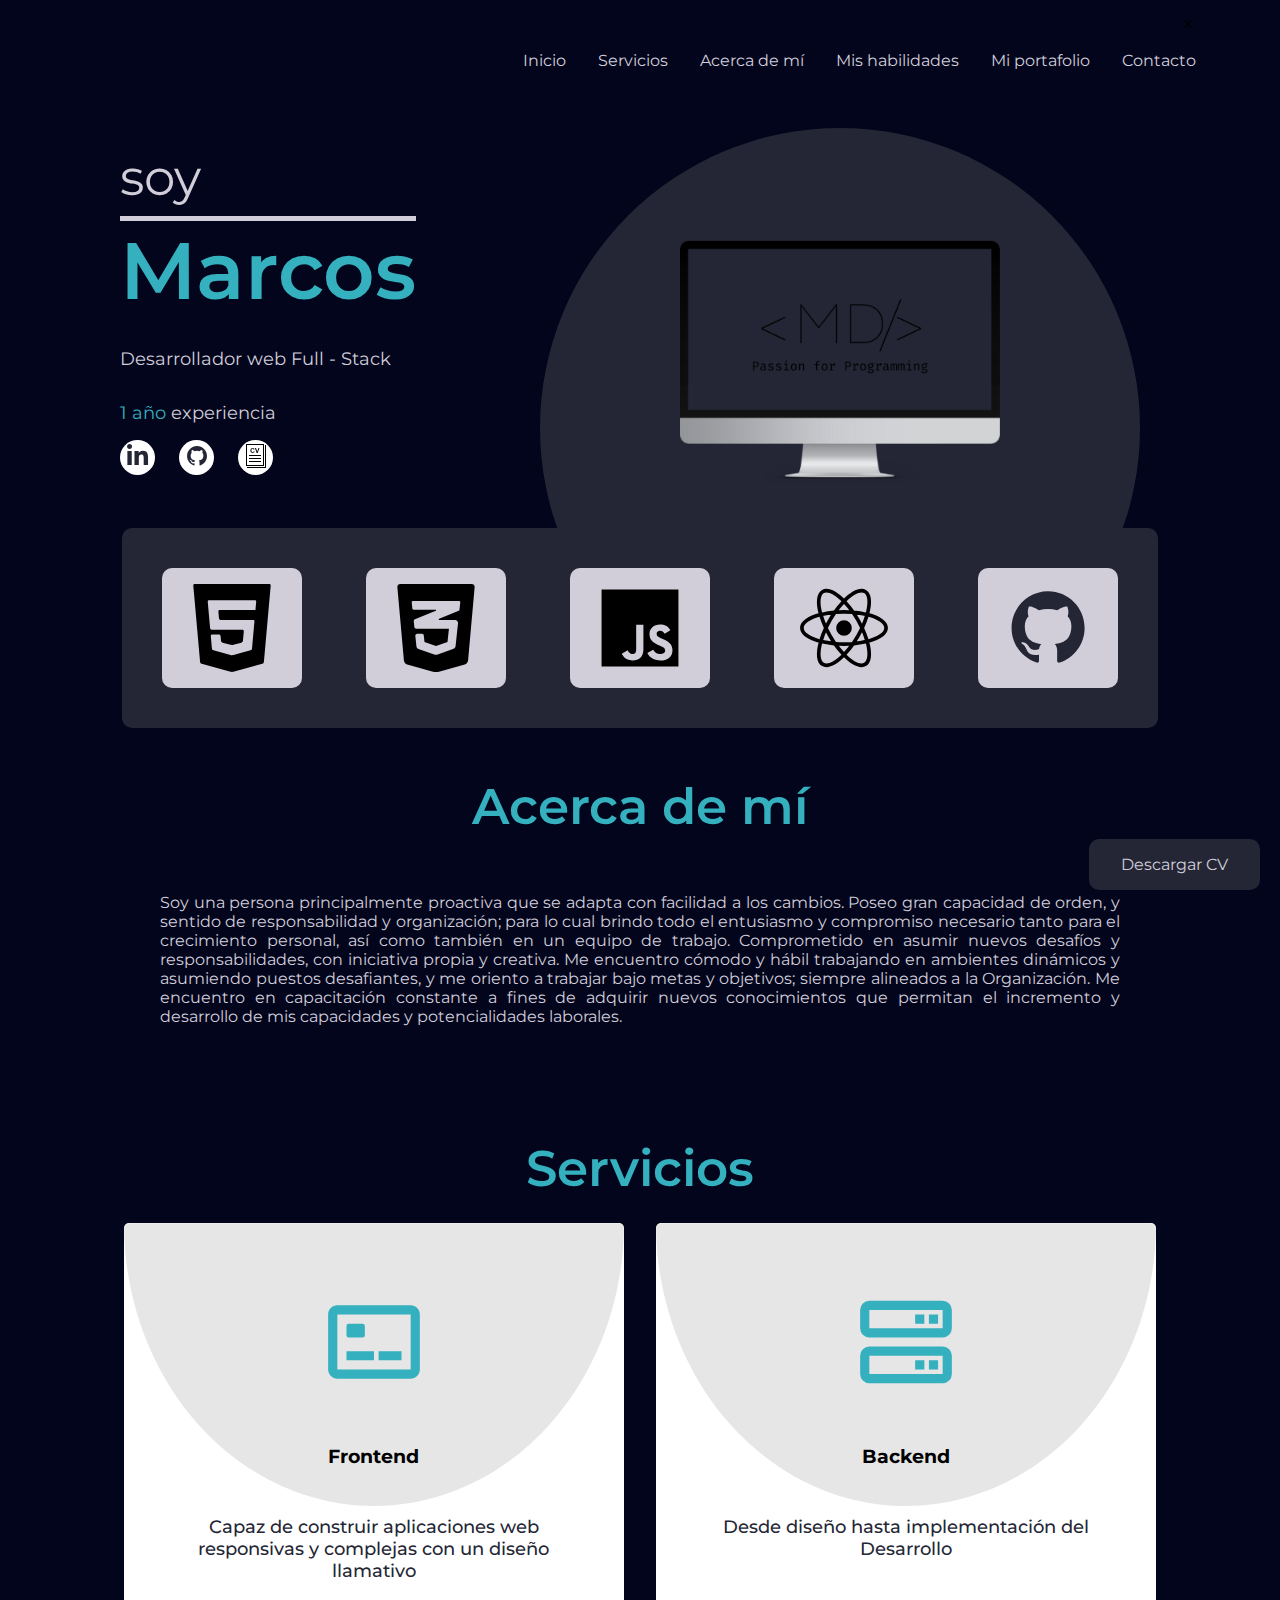
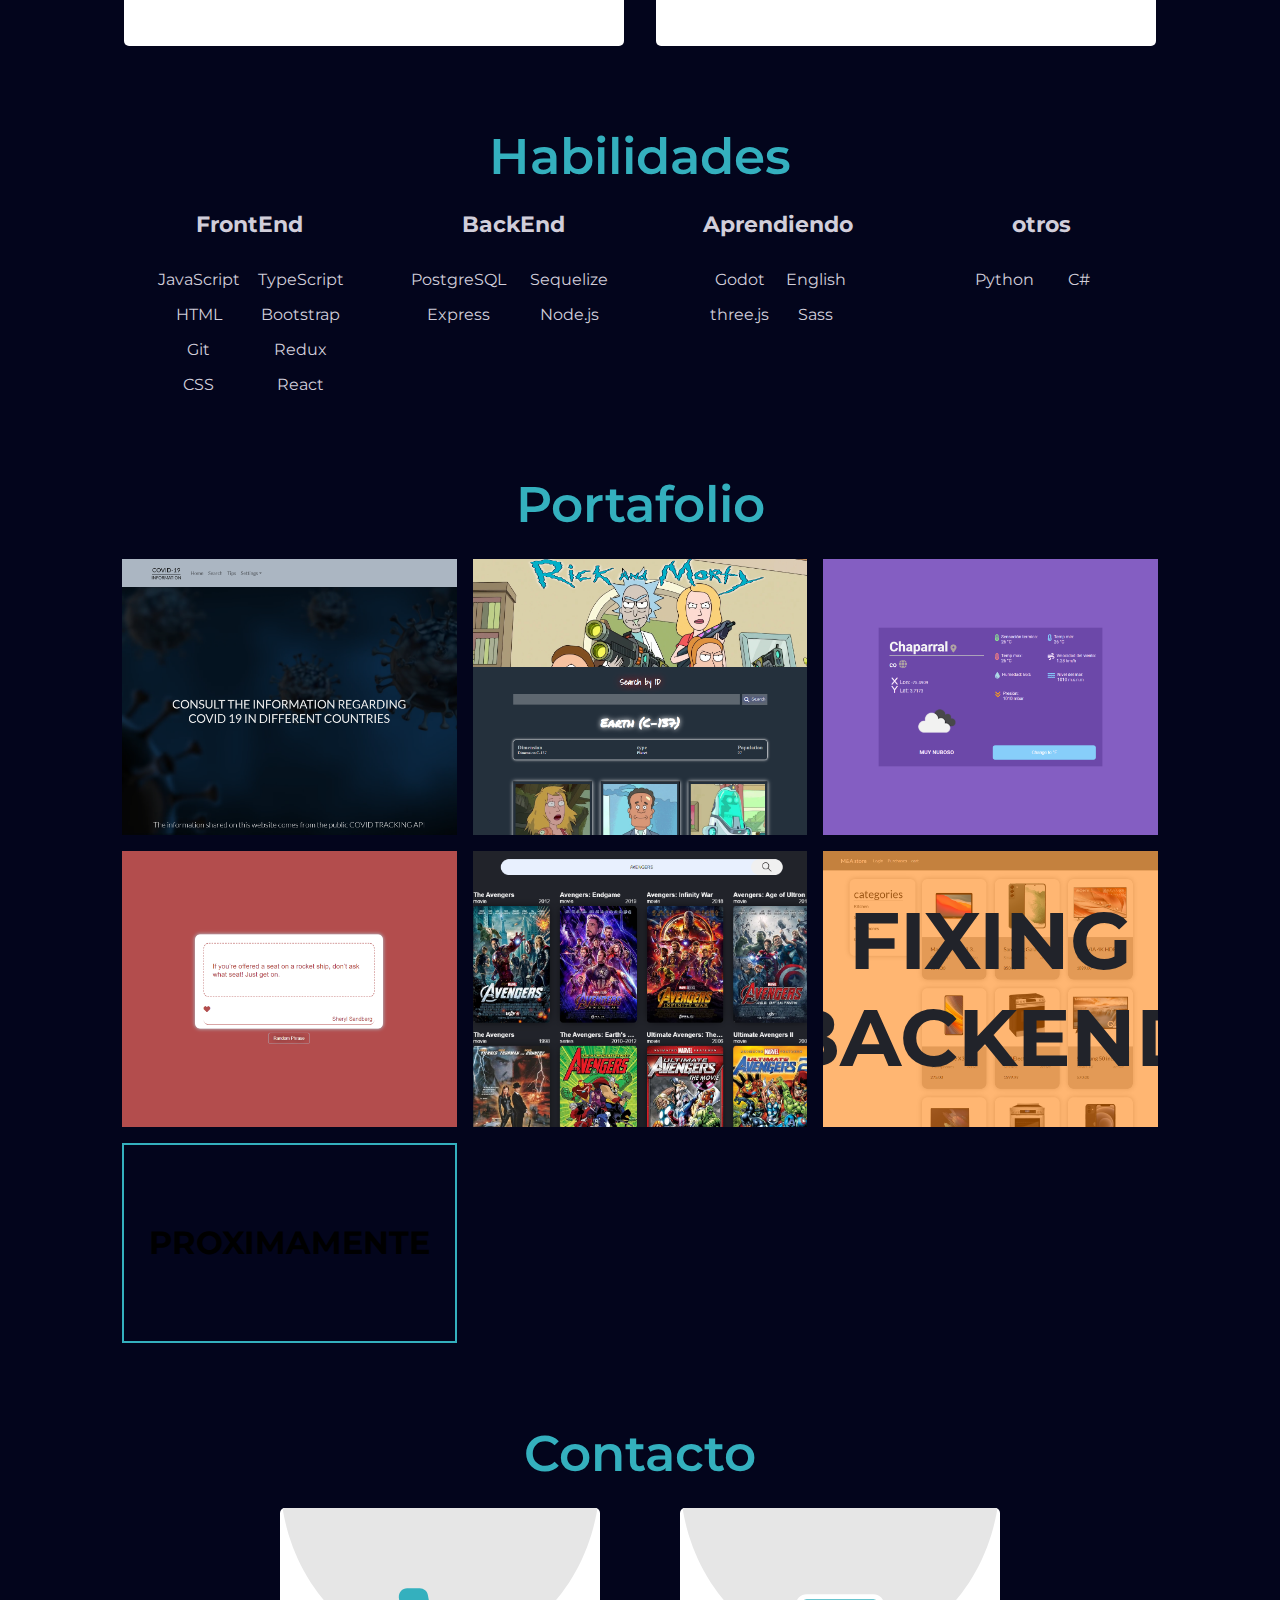
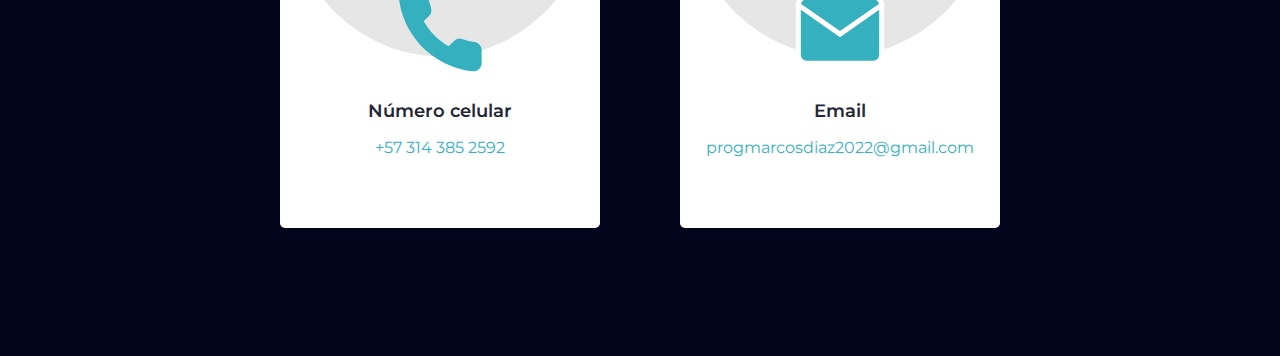
<file: index.html>
<!DOCTYPE html>
<html lang="es">
  <head>
    <meta charset="UTF-8" />
    <meta http-equiv="X-UA-Compatible" content="IE=edge" />
    <meta name="viewport" content="width=device-width, initial-scale=1.0" />
    <link
      href="https://unpkg.com/boxicons@2.1.4/css/boxicons.min.css"
      rel="stylesheet"
    />
    <link rel="stylesheet" href="assets/css/main.css" />
    <link rel="icon" href="./assets/media/img/logo.png" />
    <title>Home - Mi Portafolio</title>
  </head>
  <body>
    <header>
      <div class="container--img__menu">
        <img src="assets/icons/menu.svg" id="img-menu" />
      </div>
      <nav class="navbar" id="navbar">
        <!-- tamaño desktop === bx-sm -->
        <div class="container--close">
          <i class="bx bx-x close-menu" id="close-menu"></i>
        </div>
        <div class="container--menu">
          <ul class="navbar--ul">
            <li><a href="#">Inicio</a></li>
            <li><a href="#services">Servicios</a></li>
            <li><a href="#about-us">Acerca de mí</a></li>
            <li><a href="#skills">Mis habilidades</a></li>
            <li><a href="#portfolio">Mi portafolio</a></li>
            <li><a href="#contact">Contacto</a></li>
          </ul>
          <ul class="menu--networks">
            <a href=""></a>
            <li>
              <a
                href="https://www.linkedin.com/in/marcos-alape-diaz-68997b248/"
                target="_blank"
                ><img src="assets/icons/linkedin.svg"
              /></a>
            </li>
            <li>
              <a href="https://github.com/MarcosDiazYGD" target="_blank"
                ><img src="assets/icons/github.svg" class="icon--github"
              /></a>
            </li>
            <li>
              <a href="./assets/pdf/Marcos_Diaz_CV.pdf" download
                ><img src="assets/icons/cv.svg"
              /></a>
            </li>
          </ul>
        </div>
      </nav>

      <section class="header--information">
        <section class="header--img__perfil">
          <img
            src="assets/media/img/logo.png"
            alt="img perfil"
            id="img-perfil"
            class="img img-perfil"
          />
          <div class="circle-perfil"></div>
        </section>
        <section class="header--information__text">
          <h1>
            soy <br />
            <span class="h1__span">Marcos</span>
          </h1>
          <p class="paragraph profession-paragraph">
            Desarrollador web Full - Stack
          </p>

          <p class="paragraph xp-paragraph">
            <span class="xp__span">1 año</span> experiencia
          </p>

          <ul class="information--ul">
            <li class="infItem infItem1">
              <a
                href="https://www.linkedin.com/in/marcos-alape-diaz-68997b248/"
                target="_blank"
                ><img src="assets/icons/linkedin.svg" alt="red social linkedin"
              /></a>
            </li>
            <li class="infItem infItem2">
              <a href="https://github.com/MarcosDiazYGD" target="_blank">
                <img src="assets/icons/github.svg" alt="red social instagram" />
              </a>
            </li>
            <li class="infItem infItem2">
              <a href="./assets/pdf/Marcos_Diaz_CV.pdf" download>
                <img src="assets/icons/cv.svg" alt="red social instagram" />
              </a>
            </li>
          </ul>
        </section>
        <section class="header--business">
          <img src="assets/icons/html.svg" />
          <img src="assets/icons/css.svg" />
          <img src="assets/icons/js.svg" />
          <img src="assets/icons/react.svg" />
          <img src="assets/icons/github.svg" />
        </section>
      </section>
    </header>

    <main class="main">
      <div class="container--button__cv">
        <a href="./assets//pdf/Marcos_Diaz_CV.pdf" download
          ><div class="button--cv">Descargar CV</div></a
        >
      </div>
      <section class="main--about-us" id="about-us">
        <h2>Acerca de mí</h2>
        <p>
          Soy una persona principalmente proactiva que se adapta con facilidad a
          los cambios. Poseo gran capacidad de orden, y sentido de
          responsabilidad y organización; para lo cual brindo todo el entusiasmo
          y compromiso necesario tanto para el crecimiento personal, así como
          también en un equipo de trabajo. Comprometido en asumir nuevos
          desafíos y responsabilidades, con iniciativa propia y creativa. Me
          encuentro cómodo y hábil trabajando en ambientes dinámicos y asumiendo
          puestos desafiantes, y me oriento a trabajar bajo metas y objetivos;
          siempre alineados a la Organización. Me encuentro en capacitación
          constante a fines de adquirir nuevos conocimientos que permitan el
          incremento y desarrollo de mis capacidades y potencialidades
          laborales.
        </p>
      </section>

      <section class="main--services" id="services">
        <h2>Servicios</h2>
        <div class="slider--talents">
          <article class="services--talent">
            <img src="assets/vector/Ellipse_14.svg" class="elipce" />

            <img
              src="assets/icons/pencil.svg"
              alt="imagen lapiz"
              class="services--talent1__icon"
            />

            <h3>Frontend</h3>

            <p>
              Capaz de construir aplicaciones web responsivas y complejas con un
              diseño llamativo
            </p>
          </article>

          <article class="services--talent">
            <img src="assets/vector/Ellipse_14.svg" class="elipce" />

            <img src="assets/icons/speaker.svg" />

            <h3>Backend</h3>

            <p>Desde diseño hasta implementación del Desarrollo</p>
          </article>
        </div>
      </section>
      <section class="main--skills" id="skills">
        <h2>Habilidades</h2>
        <div class="skills--container">
          <article>
            <h3>FrontEnd</h3>

            <ul>
              <li>JavaScript</li>
              <li>TypeScript</li>
              <li>HTML</li>
              <li>Bootstrap</li>
              <li>Git</li>
              <li>Redux</li>
              <li>CSS</li>
              <li>React</li>
            </ul>
          </article>

          <article>
            <h3>BackEnd</h3>
            <ul>
              <li>PostgreSQL</li>
              <li>Sequelize</li>
              <li>Express</li>
              <li>Node.js</li>
            </ul>
          </article>
          <article>
            <h3>Aprendiendo</h3>

            <ul>
              <li>Godot</li>
              <li>English</li>
              <li>three.js</li>
              <li>Sass</li>
            </ul>
          </article>
          <article>
            <h3>otros</h3>

            <ul>
              <li>Python</li>
              <li>C#</li>
            </ul>
          </article>
        </div>
      </section>
      <section class="main--portfolio" id="portfolio">
        <h2>Portafolio</h2>
        <section class="portfolios">
          <div class="portfolios--overlay">
            <img src="assets/media/img/project5.png" class="img" />
            <div class="overlay--project">
              <h3>
                COVID-19 <br />
                information
              </h3>
              <ul>
                <li>javaScript</li>
                <li>Bootstrap</li>
                <li>React</li>
                <li>redux</li>
                <li>css</li>
                <li>git</li>
              </ul>
              <a
                href="https://covid19infomaad.netlify.app/"
                target="_blank"
                class="linkProject"
                >ver proyecto</a
              >
            </div>
          </div>

          <div class="portfolios--overlay">
            <img src="assets/media/img/project3.png" class="img" />
            <div class="overlay--project">
              <h3>Rick and Morty - wiki</h3>
              <ul>
                <li>css</li>
                <li>javaScript</li>
                <li>git</li>
                <li>React</li>
              </ul>
              <a
                href="https://rickandmortymaad.netlify.app/"
                target="_blank"
                class="linkProject"
                >ver proyecto</a
              >
            </div>
          </div>
          <div class="portfolios--overlay">
            <img src="assets/media/img/project1.png" class="img" />
            <div class="overlay--project">
              <h3>Weather app - app del clima</h3>
              <ul>
                <li>css</li>
                <li>javaScript</li>
                <li>git</li>
                <li>React</li>
              </ul>
              <a
                href="https://weatherappmaad.netlify.app/"
                target="_blank"
                class="linkProject"
                >ver proyecto</a
              >
            </div>
          </div>
          <div class="portfolios--overlay">
            <img src="assets/media/img/project2.png" class="img" />
            <div class="overlay--project">
              <h3>Random Prhases - frases aleatorias</h3>
              <ul>
                <li>css</li>
                <li>javaScript</li>
                <li>git</li>
                <li>React</li>
              </ul>

              <a
                href="https://phrasesmaad.netlify.app/"
                target="_blank"
                class="linkProject"
                >ver proyecto</a
              >
            </div>
          </div>

          <div class="portfolios--overlay">
            <img src="assets/media/img/project6.png" class="img" />
            <div class="overlay--project">
              <h3>Buscador de pelicuas</h3>
              <ul>
                <li>css</li>
                <li>javaScript</li>
                <li>git</li>
                <li>React</li>
              </ul>

              <a
                href="https://timely-florentine-917d46.netlify.app/"
                target="_blank"
                class="linkProject"
                >ver proyecto</a
              >
            </div>
          </div>

          <div class="portfolios--overlay overlay__fix">
            <img src="assets/media/img/project4.png" class="img" />
            <div class="overlay--fix">
              <h1>FIXING BACKEND</h1>
            </div>
            <div class="overlay--project">
              <h3>E-commerce - Tienda en linea</h3>
              <ul>
                <li>javaScript</li>
                <li>Bootstrap</li>
                <li>React</li>
                <li>redux</li>
                <li>css</li>
                <li>git</li>
              </ul>
              <a
                href="https://ecommercemaad.netlify.app/"
                target="_blank"
                class="linkProject"
                >ver proyecto</a
              >
            </div>
          </div>

          <div class="portfolios--overlay overlay6 IN--COMMING">
            <!-- <img src="assets/media/img/project2.png" class="img2" />
              <div class="overlay--project">
                <h3>Random Prhases - frases aleatorias</h3>
                <ul>
                  <li>css</li>
                  <li>javaScript</li>
                  <li>git</li>
                  <li>React</li>
                </ul>
                <a href="" class="linkProject">ver proyecto</a>
              </div> -->
            <h3>PROXIMAMENTE</h3>
          </div>
        </section>
      </section>
      <section class="main--contact" id="contact">
        <h2>Contacto</h2>
        <div class="container--contacts">
          <article class="phone">
            <img src="assets/vector/Ellipse_14.svg" class="contact-elipce" />
            <img src="assets/icons/phone.svg" class="icon" />
            <h3>Número celular</h3>
            <p>+57 314 385 2592</p>
          </article>

          <a
            href="mailto:progmarcosdiaz2022@gmail.com?Subject=interesado%20en%20tus%20servicios"
            class="contact--onClick"
          >
            <article class="email">
              <img src="assets/vector/Ellipse_14.svg" class="contact-elipce" />
              <img src="assets/icons/mail.svg" class="icon" />
              <h3>Email</h3>
              <p>progmarcosdiaz2022@gmail.com</p>
            </article>
          </a>
        </div>
      </section>
    </main>

    <script src="assets/javascript/main.js"></script>
  </body>
</html>
</file>
<file: assets/css/main.css>
@import url("https://fonts.googleapis.com/css2?family=Montserrat:wght@400;600&display=swap");
/* font-family: 'Montserrat', sans-serif; */

* {
  margin: 0;
  padding: 0;
  box-sizing: border-box;
  font-family: "Montserrat", sans-serif;
}

:root {
  --cyan: #34b0be;
  --gray: #d1ceda;
  --dark-blue: #242635;
  --white: #ffffff;
}

html {
  scroll-behavior: smooth;
}

body {
  background-color: #03051c;
  padding: 1rem 1.25rem;
  font-size: 16px;
  font-weight: 400;
  cursor: url("../cursor/pointer-regular-24.png"), auto;
}

a {
  text-decoration: none;
  cursor: url("../cursor/hand-up-solid-24.png"), auto;
}

/*================BOTON CV================*/
.container--button__cv {
  position: fixed;
  bottom: 10px;
  right: 20px;
  z-index: 5;
}

.button--cv {
  padding: 1rem 1.5rem;
  border-radius: 10px;
  display: flex;
  justify-content: center;
  align-items: center;
  color: var(--gray);
  background: var(--dark-blue);
  transition: 0.3s ease;

  font-size: 14px;
}

.button--cv:hover {
  animation: important_link 1s linear infinite;
  color: var(--white);
  transform: scale(1.1);
}

@keyframes important_link {
  0% {
    color: var(--gray);
  }
  50% {
    color: var(--white);
  }
  100% {
    color: var(--gray);
  }
}

/*================MENU HAMBURGUESA================*/

.container--img__menu {
  text-align: end;
}

.container--close {
  width: 100%;
  text-align: end;
}

.container--menu {
  display: flex;
  flex-direction: column;
  height: 100%;
  justify-content: space-between;
}

.navbar {
  width: 40%;
  max-width: 300px;
  height: 100%;
  position: fixed;
  top: 0%;
  left: -40%;
  background-color: var(--cyan);
  padding: 1rem 1.25rem;
  transition: 0.3s;
  font-size: 16px;
  font-weight: 400;
  z-index: 10;
}

.navbar--ul {
  list-style: none;
  max-height: 500px;
  display: flex;
  flex-direction: column;
  justify-content: space-around;
  list-style: none;
}

.navbar--ul li {
  padding: 1rem 0;
}

.navbar--ul a {
  text-decoration: none;
  color: var(--gray);
}

.menu--networks {
  display: flex;
  justify-content: center;
  list-style: none;
  gap: 1rem;
}

.menu--networks img {
  width: 100%;
  font-size: 20px;
  stroke: red;
}

/*================MENU HAMBURGUESA JS================*/

.open-menu {
  left: 0%;
}

.display-none {
  display: none;
}
/*================INFORMACION DEL HEADER================*/

.header--img__perfil {
  display: flex;
  flex-direction: column;
  align-items: center;
}

.img-perfil {
  width: 50%;
}

.circle-perfil {
  width: 69vw;
  height: calc(69vw);
  border-radius: 50%;
  background-color: var(--dark-blue);
  position: absolute;
  z-index: -1;
}

.header--information__text {
  display: flex;
  flex-direction: column;
  align-items: center;
  text-align: center;
}

.header--information__text h1 {
  font-size: 32px;
  font-weight: 600;
  color: var(--gray);
  margin-bottom: 1rem;
  padding: 0 1.5rem;
  border-bottom: 2px solid var(--gray);
}

.header--information__text span {
  color: var(--cyan);
}

.h1__span {
  font-size: 50px;
  font-weight: 600;
}

.profession-paragraph {
  margin-bottom: 2rem;
  color: var(--gray);
}

.xp-paragraph {
  color: var(--gray);
  margin-bottom: 1rem;
  font-weight: 600;
}

.information--ul {
  list-style: none;
  display: flex;
  justify-content: center;
  align-items: center;
  gap: 1.5rem;
  margin-bottom: 2rem;
}

.information--ul li {
  width: 35px;
  height: 35px;
  border-radius: 50%;
  background-color: #fff;
  display: flex;
  justify-content: center;
  align-items: center;
}

.header--business {
  padding: 1rem;
  display: flex;
  justify-content: center;
  gap: 1rem;
  background-color: var(--dark-blue);
  border-radius: 10px;
}

.header--business img {
  width: 60px;
  height: 40px;
  background-color: var(--gray);
  border-radius: 10px;
  padding: 6px;
}

/*================ACERCA DE MI================*/

.main--about-us {
  display: flex;
  flex-direction: column;
  text-align: center;
}

.main--services > h2,
.main--about-us > h2,
.main--skills > h2,
.main--portfolio > h2,
.main--contact > h2 {
  color: var(--cyan);
  font-size: 32px;
  font-weight: 600;
  margin-bottom: 1.5rem;
  text-align: center;
}

.header--business,
.main--about-us,
.main--services,
.main--skills,
.main--portfolio,
.main--contact {
  margin-bottom: 5rem;
}

.main--about-us > p {
  padding: 2rem;
  color: var(--gray);
  max-width: 1024px;
  margin: 0 auto;
  text-align: justify;
}

.slider--talents {
  width: 90%;
  margin: 0 auto;
  display: grid;
  place-items: center;
  gap: 2rem;
  overflow: auto;
}

.services--talent {
  background-color: var(--white);
  min-width: 220px;
  width: 100%;
  max-width: 500px;
  border-radius: 5px;
  display: flex;
  flex-direction: column;
  align-items: center;
  gap: 3rem;
  padding: 4rem 2rem;
  z-index: 1;
  position: relative;
}

.services--talent > p {
  color: var(--dark-blue);
  font-size: 18px;
  font-weight: 500;
  text-align: center;
}

/*================MIS HABILIDADES================*/

.main--skills {
  display: flex;
  justify-content: center;
  align-items: center;
  flex-direction: column;
}

.skills--container {
  display: grid;
  width: 100%;
  max-width: 1024px;
  gap: 2rem;
  grid-template-columns: repeat(1, 1fr);
  align-items: flex-start;
  justify-content: center;
}

.skills--container article {
  color: var(--gray);
  padding-left: 5%;
}

.skills--container h3 {
  text-align: center;
  margin-bottom: 2rem;
}

.skills--container ul {
  margin: 0 auto;
  width: 100%;
  display: grid;
  text-align: center;
  grid-template-columns: repeat(2, 1fr);
  list-style: none;
  gap: 1rem;
  width: max-content;
}

/*================MI PORTAFOLIO================*/

.portfolios {
  display: grid;
  grid-template-columns: repeat(1, 1fr);
  gap: 1rem;
  width: 90%;
  max-width: 1200px;
  margin: 0 auto;
}

.portfolios .img {
  width: 100%;
}

.portfolios--overlay {
  position: relative;
  cursor: url("../cursor/hand-up-solid-24.png"), auto;
  overflow: hidden;
}

.overlay--project {
  display: flex;
  flex-direction: column;
  justify-content: center;
  align-items: center;
  background: #2426355b;
  position: absolute;
  top: -100%;
  left: 0;
  right: 0;
  bottom: 100%;
  color: var(--gray);
  transition: top, bottom 0.3s ease;
  gap: 1rem;
}

.overlay--project h3 {
  text-align: center;
  color: var(--cyan);
}

.overlay--project ul {
  list-style: none;
  display: grid;
  grid-template-columns: repeat(2, 1fr);
  grid-auto-rows: auto;
  gap: 1rem;
  color: var(--white);
}

.linkProject {
  position: absolute;
  bottom: 10px;
  text-decoration: none;
  color: var(--white);
  text-transform: capitalize;
  font-weight: 700;
}

.IN--COMMING {
  border: solid 2px var(--cyan);
  display: flex;
  justify-content: center;
  align-items: center;
  font-size: 30px;
  animation: rgb infinite 2s linear;
  min-height: 200px;
  text-align: center;
}

@keyframes rgb {
  0% {
    color: var(--cyan);
  }
  50% {
    color: var(--white);
  }
  100% {
    color: var(--cyan);
  }
}

.portfolios--overlay img {
  width: 100%;
  height: 100%;
  object-fit: cover;
  transform: scale(1);
  transition: transform 0.3s ease;
}

.portfolios--overlay:hover img {
  transform: scale(1.2);
}

.portfolios--overlay:hover .overlay--project {
  top: 0;
  bottom: 0;
}

.overlay__fix {
  position: relative;
  cursor: url("../cursor/hand-up-solid-24.png"), auto;
  overflow: hidden;
}

.overlay__fix .overlay--fix {
  position: absolute;
  inset: 0;
  background-color: rgba(255, 123, 0, 0.554);
}

.overlay--fix {
  text-align: center;
  font-size: 40px;
  display: flex;
  justify-content: center;
  align-items: center;
  color: #21232a;
}

.overlay--fix > h1 {
  animation: sacudir .9s ease infinite;
}

@keyframes sacudir {
  0% {
    rotate: 25;
  }
  50% {
    rotate: -25deg;
  }
  100% {
    rotate: 25;
  }
}

/*================CONTACTAME================*/

.main--contact {
  display: flex;
  flex-direction: column;
  align-items: center;
  max-width: 1000px;
}

.phone,
.email {
  background-color: var(--white);
  text-align: center;
  border-radius: 5px;
  position: relative;
  padding: 2rem 1rem 1rem 1rem;
  z-index: 1;
  margin-left: auto;
  margin-right: auto;
  width: 90%;
  height: 90%;
  overflow: hidden;
}

.contact--onClick {
  text-decoration: none;
}

.container--contacts > .phone {
  margin-bottom: 3rem;
}

.main--contact .icon {
  width: 80px;
  margin: 1rem auto;
}

.main--contact h3 {
  color: var(--dark-blue);
  font-size: 18px;
  font-weight: 600;
  margin-bottom: 1rem;
}

.main--contact p {
  color: var(--cyan);
  font-size: 16px;
  font-weight: 400;
  word-break: break-all;
}

.elipce {
  position: absolute;
  width: 100%;
  top: 0%;
  z-index: -1;
}

.contact-elipce {
  position: absolute;
  top: -10%;
  left: 0;
  width: 100%;
  z-index: -1;
}

footer p {
  color: var(--cyan);
  text-align: center;
  margin-top: 3.5rem;
  margin-bottom: 2rem;
}

@media screen and (min-width: 600px) {
  .skills--container {
    grid-template-columns: repeat(2, 1fr);
  }

  .services--talent {
    width: 500px;
  }

  .portfolios {
    grid-template-columns: repeat(2, 1fr);
  }

  .overlay--project h3 {
    font-size: 22px;
  }

  .overlay--project ul {
    font-size: 15px;
  }

  .phone,
  .email {
    width: 310px;
    height: 290px;
  }

  .IN--COMMING {
    font-size: 26px;
  }

  .button--cv {
    padding: 1rem 2rem;
    font-size: 16px;
  }
}

@media screen and (min-width: 992px) {
  body {
    padding: 0 4rem;
    font-size: 16px;
    font-weight: 400;
  }

  .skills--container {
    grid-template-columns: repeat(4, 1fr);
  }

  .skills--container h3 {
    font-size: 22px;
  }

  .portfolios {
    grid-template-columns: repeat(3, 1fr);
  }

  .overlay--project h3 {
    font-size: 25px;
  }

  .overlay--project ul {
    font-size: 17px;
  }

  /* =============== menu hamburguesa =============== */
  .container--img__menu {
    display: none;
  }

  .navbar {
    width: 100%;
    max-width: none;
    height: 8rem;
    position: static;
    background-color: transparent;
    padding: 1rem 1.25rem;
    transition: 0.3s;
    font-size: 16px;
    font-weight: 400;
    z-index: 10;
  }

  .container--menu {
    flex-direction: row;
    justify-content: end;
  }
  .navbar--ul {
    flex-direction: row;
    gap: 2rem;
  }

  .menu--networks {
    display: none;
  }

  .slider--talents {
    display: flex;
    justify-content: center;
    align-items: normal;
    overflow: hidden;
    margin: 0 auto;
  }

  .navbar--ul a:hover {
    color: var(--cyan);
  }

  .navbar--ul a {
    transition: 0.3s;
  }

  .header--information {
    width: 100%;
    max-width: 1500px;
    display: grid;
    grid-template-columns: repeat(2, 1fr);
    grid-template-areas:
      "texto perfil"
      "empresa empresa";
    place-items: start;
    margin: 0 auto 3rem auto;
  }

  .header--information__text {
    grid-area: texto;
    text-align: start;
    align-items: flex-start;
    place-self: start;
    padding: 0 2rem;
    height: 100%;
  }

  .header--information__text h1 {
    font-size: 50px;
    font-weight: 400;
    border-bottom: none;
    line-height: 100px;
  }

  .h1__span {
    border-top: 5px solid var(--gray);
    line-height: 85px;
    border-bottom: none;
    font-size: 80px;
    font-weight: 600;
    padding-top: 1px;
  }

  .header--information__text p {
    padding: 0 1.5rem;
    font-size: 18px;
    font-weight: 400;
  }

  .information--ul {
    padding: 0 1.5rem;
    justify-content: start;
  }

  .main--contact {
    margin-left: auto;
    margin-right: auto;
    width: 100%;
  }

  .container--contacts {
    display: flex;
    justify-content: space-around;
    gap: 5rem;
  }

  .phone,
  .email {
    width: 320px;
    height: 320px;
    padding: 3.5rem 1rem 1rem 1rem;
    gap: 1rem;
  }

  .main--contact .icon {
    width: 100px;
  }

  .header--img__perfil {
    grid-area: perfil;
  }

  .header--business {
    grid-area: empresa;
    width: 90%;
    margin: 0 auto;
    place-content: center;
    gap: 4rem;
    padding: 2.5rem;
  }

  .header--business img {
    width: 12rem;
    height: 7.5rem;
    padding: 1rem;
  }

  .img-perfil {
    width: 400px;
  }

  .circle-perfil {
    width: 600px;
    height: 600px;
  }

  footer p {
    margin-top: 2rem;
    margin-bottom: 4rem;
  }

  .main--services > h2,
  .main--about-us > h2,
  .main--skills > h2,
  .main--portfolio > h2,
  .main--contact > h2 {
    font-size: 50px;
    font-weight: 600;
  }

  .IN--COMMING {
    font-size: 27px;
  }
}
</file>
